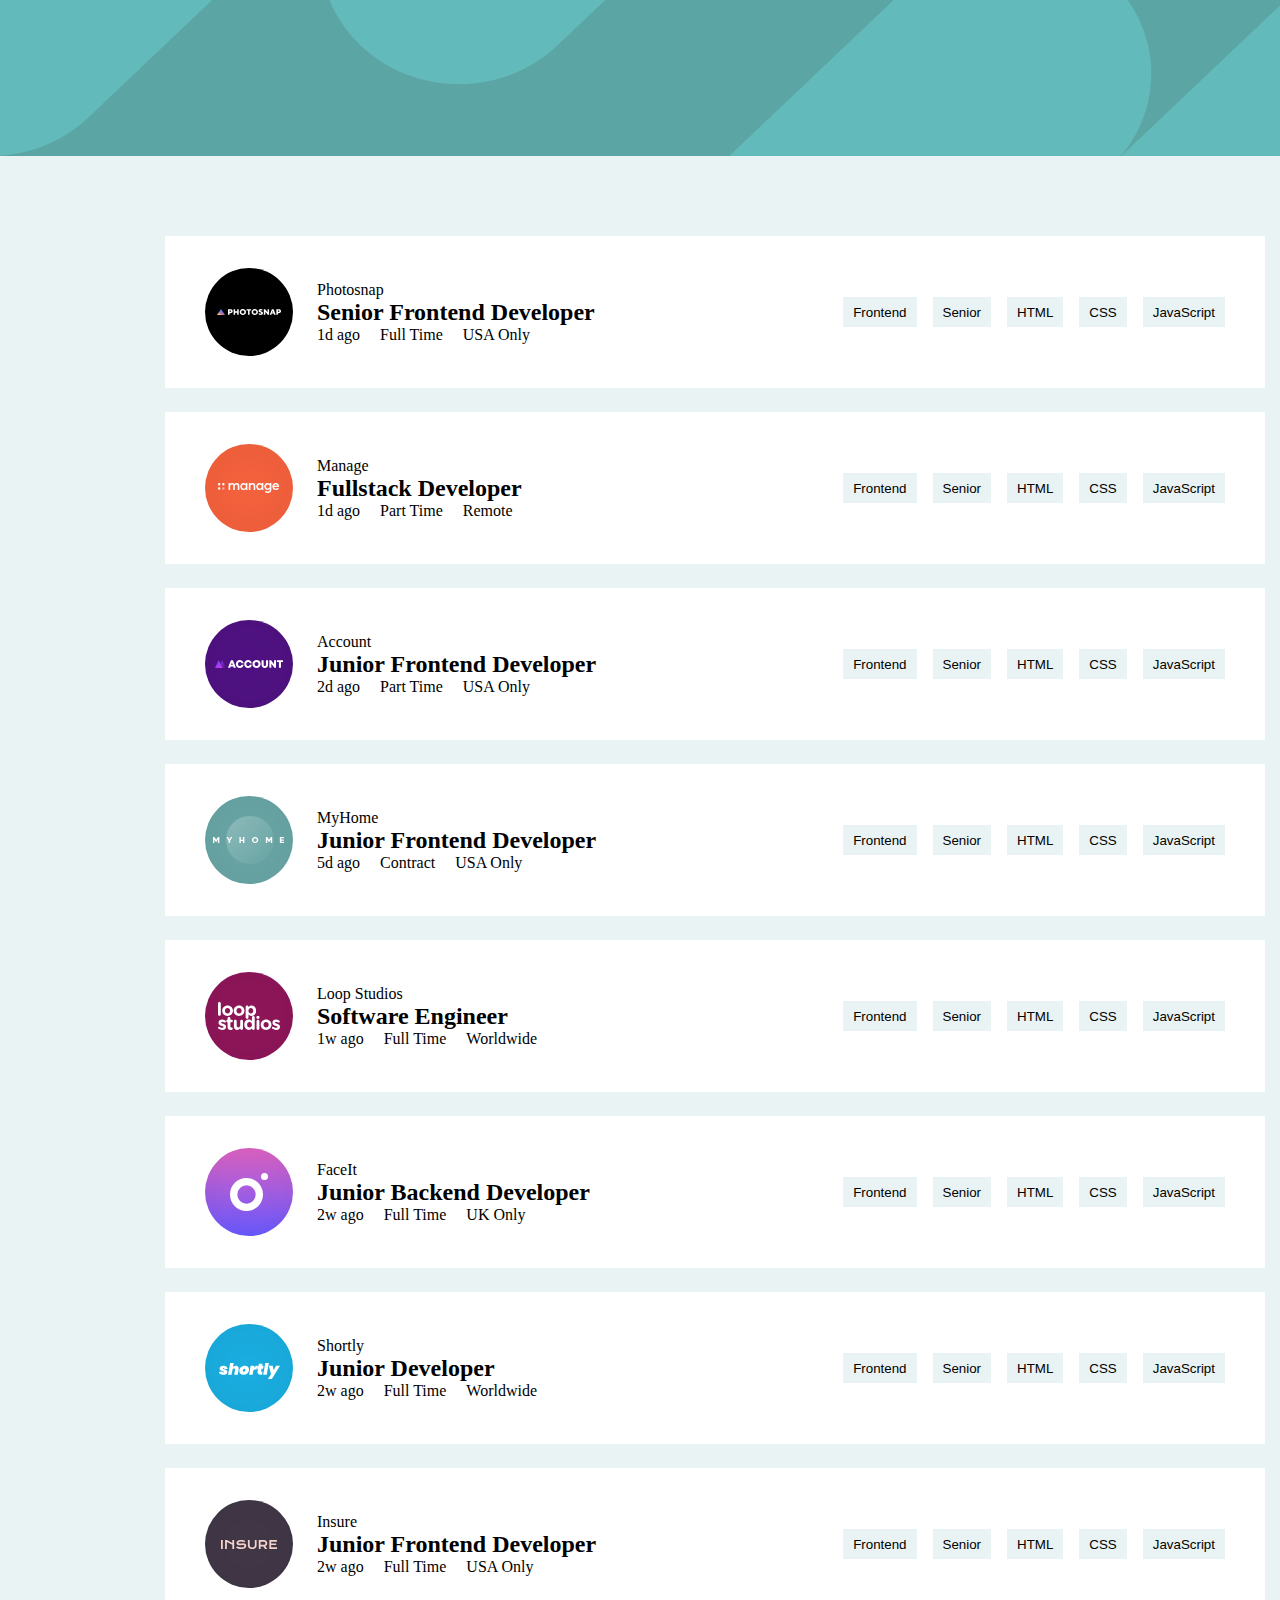
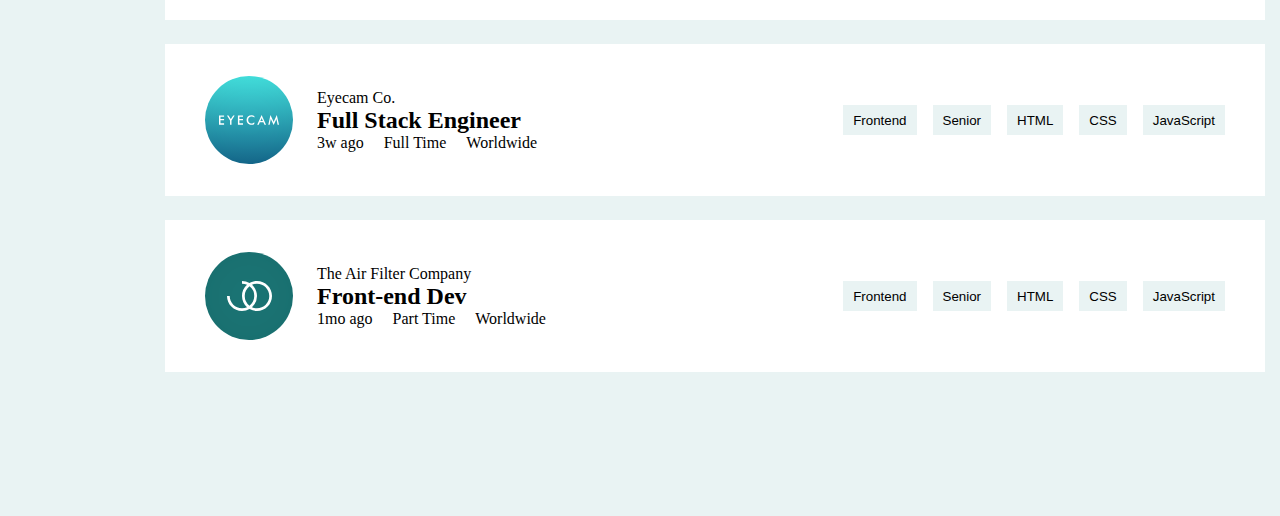
<file: index.html>
<!DOCTYPE html>
<html lang="en">
  <head>
    <meta charset="UTF-8" />
    <meta name="viewport" content="width=device-width, initial-scale=1.0" />
    <link rel="stylesheet" href="./css/stayl.css" />
    <title>Document</title>
  </head>
  <body>
    <div class="container1">
      <img src="./images/Combined Shape (2).png" alt="" />
    </div>
    <div class="container container-card">
      <ul class="job__list div__image">
        <template class="job__templare">
          <il class="job__itam">
            <div class="job__div">
              <img
                class="job__image"
                src="https://placehold.co/88"
                alt=""
                width="88"
                height="88"
              />
              <div>
                <div class="job__tital__div">
                  <p class="job__paragrf21">Photosnap</p>
                </div>
                <div class="job__text__div">
                  <h2>Senior Frontend Developer</h2>
                </div>
                <div>
                  <ul class="job__paragrf__div">
                    <li class="d1_ago">1d ago</li>
                    <li class="Full_Time">Full Time</li>
                    <li class="USA_only">USA only</li>
                  </ul>
                </div>
              </div>
            </div>
            <div class="job__button-div">
              <button>Frontend</button>
              <button>Senior</button>
              <button>HTML</button>
              <button>CSS</button>
              <button>JavaScript</button>
            </div>
          </il>
        </template>
      </ul>
    </div>

    <script type="Module" src="./js/app.js"></script>
  </body>
</html>
</file>
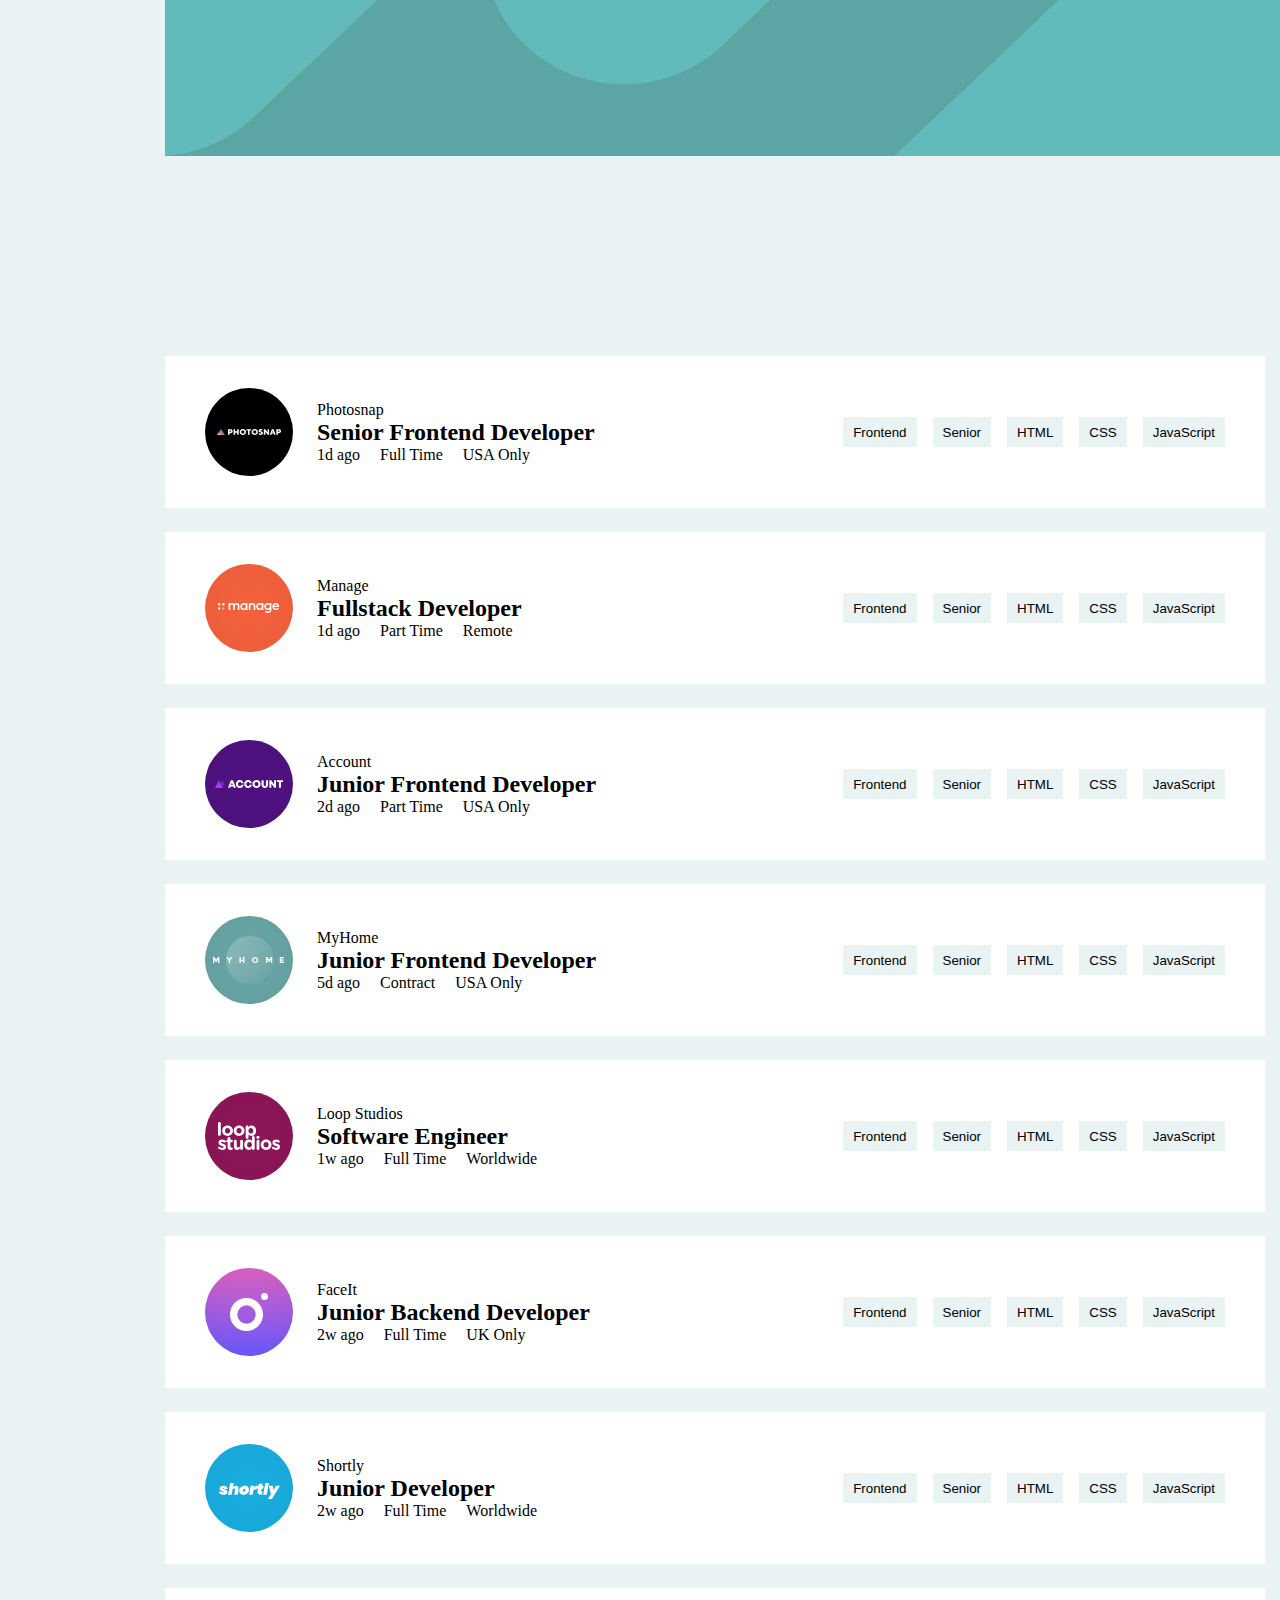
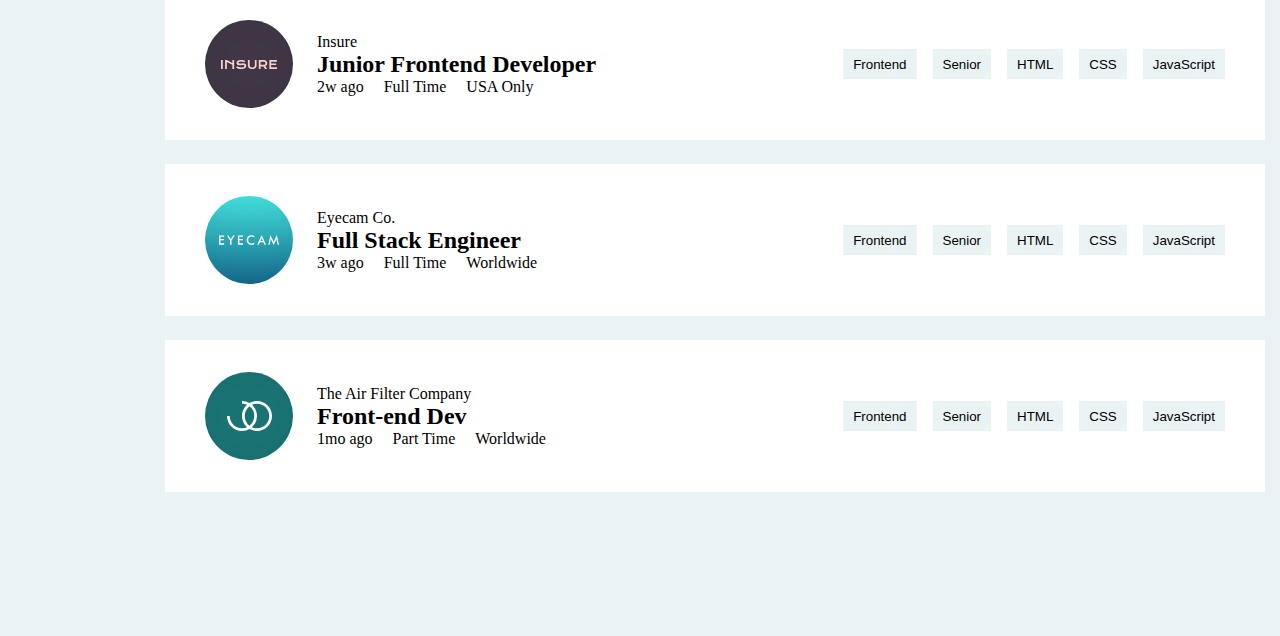
<file: indes.html>
<!DOCTYPE html>
<html lang="en">
  <head>
    <meta charset="UTF-8" />
    <meta name="viewport" content="width=device-width, initial-scale=1.0" />
    <link rel="stylesheet" href="./css/stayl.css" />
    <title>Document</title>
  </head>
  <body>
    <div class="container">
      <img src="./images/Combined Shape (2).png" alt="" />
    </div>
    <div class="container container-card">
      <ul class="job__list div__image">
        <template class="job__templare">
          <li class="job__itam">
            <div class="job__div">
              <img
                class="job__image"
                src="https://placehold.co/88"
                alt=""
                width="88"
                height="88"
              />
              <div>
                <div class="job__tital__div">
                  <p class="job__paragrf21">Photosnap</p>
                </div>
                <div class="job__text__div">
                  <h2>Senior Frontend Developer</h2>
                </div>
                <div>
                  <ul class="job__paragrf__div">
                    <li class="d1_ago">1d ago</li>
                    <li class="Full_Time">Full Time</li>
                    <li class="USA_only">USA only</li>
                  </ul>
                </div>
              </div>
            </div>
            <div class="job__button-div">
              <button>Frontend</button>
              <button>Senior</button>
              <button>HTML</button>
              <button>CSS</button>
              <button>JavaScript</button>
            </div>
          </li>
        </template>
      </ul>
    </div>

    <script type="Module" src="./js/app.js"></script>
  </body>
</html>
</file>
<file: css/stayl.css>
* {
  margin: 0;
  padding: 0;
  box-sizing: border-box;
}
body {
  background-color: #e9f3f3;
}

.div__image {
  margin-top: 76px;
}

.job__image {
  margin-right: 24px;
}

.job__list {
  list-style: none;
}
li,
.job__div,
.job__paragrf__div {
  display: flex;
  align-items: center;
}
.job__itam {
  margin-bottom: 24px;
  background-color: #fff;
  padding: 32px 40px;
  display: flex;
  align-items: center;
  justify-content: space-between;
}

.container {
  max-width: 1440px;
  width: 100%;
  margin: 0 auto;
  padding: 0 165px 120px 165px;
}
.container1 {
  max-width: 1440px;
  width: 100%;
  margin: 0 auto;
}
.job__paragrf__div {
  list-style-type: circle;
  gap: 20px;
}
.job__button-div {
  display: flex;
  gap: 16px;
}

.job__button-div button {
  border: none;
  background-color: #e9f3f3;
  padding: 5px 10px;
  height: 30px;
}

@media (min-width: 1430px) {
  .job__itam {
    width: 1100px;
  }
}

@media (min-width: 1400px) {
  .job__itam {
    width: 1100px;
  }
}

@media (min-width: 1300px) {
  .job__itam {
    width: 1100px;
  }
}

@media (min-width: 1200px) {
  .job__itam {
    width: 1100px;
  }
}

@media (min-width: 1100px) {
  .job__itam {
    width: 1100px;
  }
}
</file>
